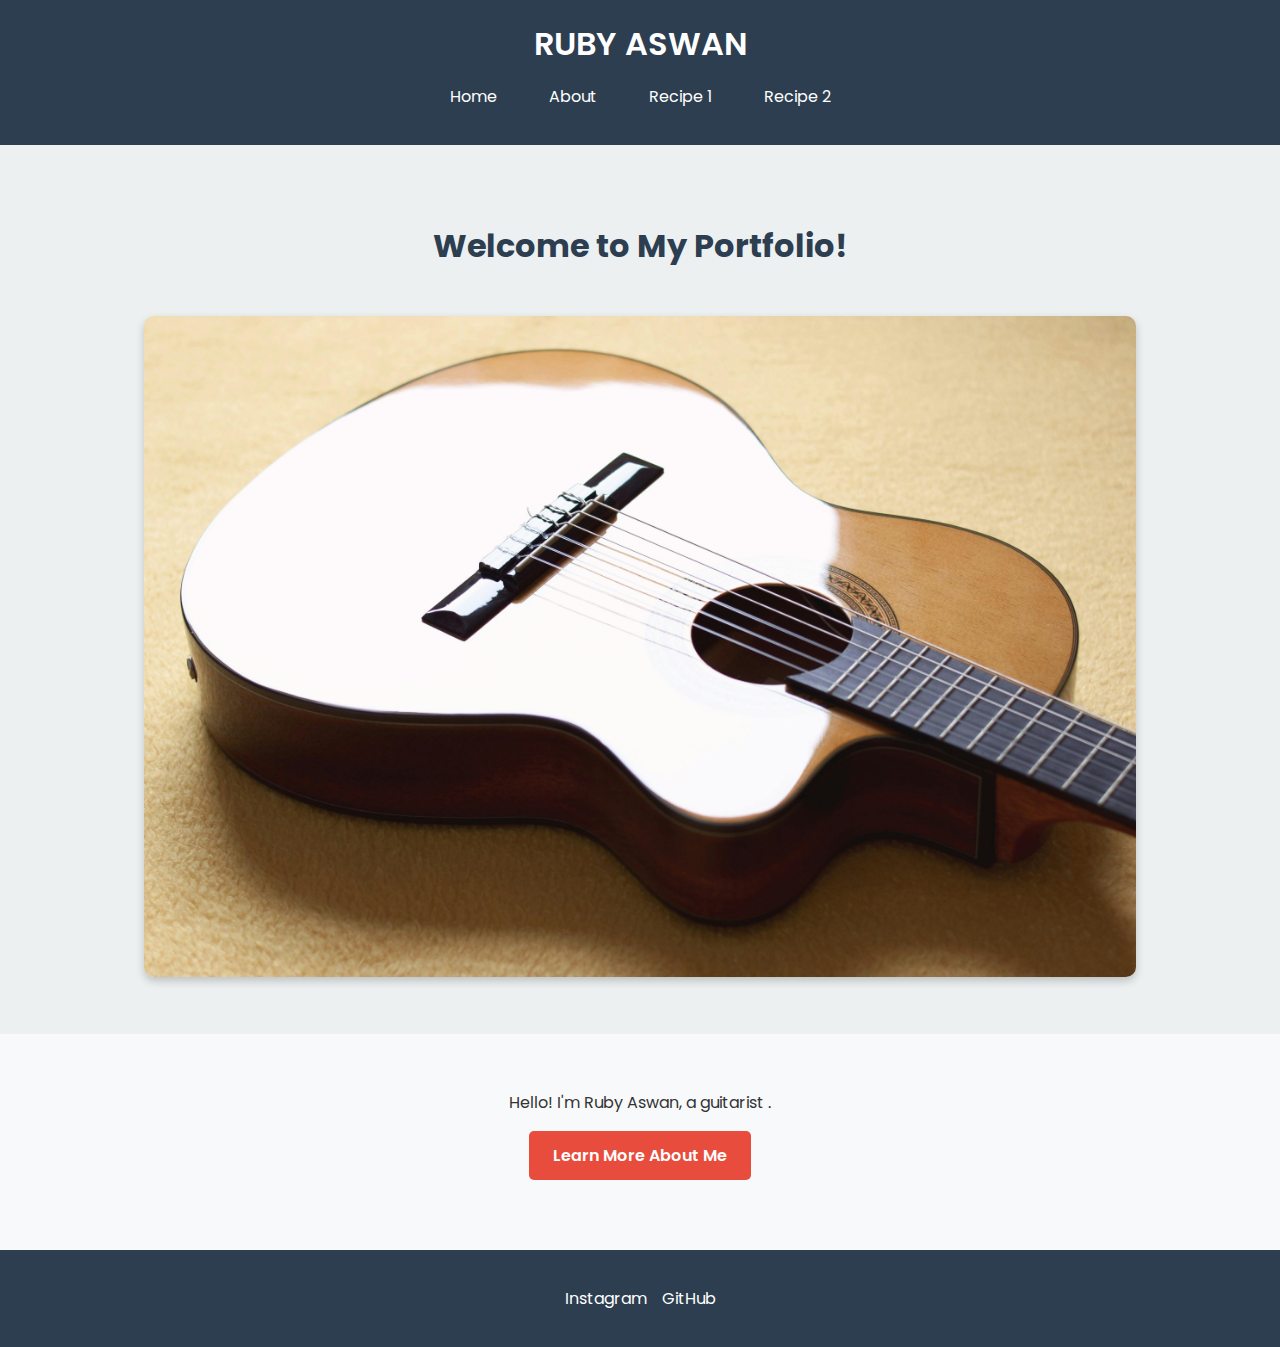
<file: index.html>
<!DOCTYPE html>
<html lang="en">
<head>
    <meta charset="UTF-8">
    <meta name="viewport" content="width=device-width, initial-scale=1.0">
    <title>My Portfolio</title>
    <link rel="stylesheet" href="CSS\style2.css" />
</head>
<body>
    <header>
        <h1>RUBY ASWAN</h1>
        <nav>
            <ul>
                <li><a href="index.html">Home</a></li>
                <li><a href="about.html">About</a></li>
                <li><a href="recipe1.html">Recipe 1</a></li>
                <li><a href="recipe2.html">Recipe 2</a></li>
            </ul>
        </nav>
    </header>
    <main>
        <section class="hero">
            <h2>Welcome to My Portfolio!</h2>
            <img src="images\acoustic.jpg" alt="Professional Photo">
        </section>
        <section class="introduction">
            <p>Hello! I'm Ruby Aswan, a guitarist .</p>
            <a href="about.html" class="cta-button">Learn More About Me</a>
        </section>
    </main>
    <footer>
      <div>
        <ul>
            <li><a href="https://www.instagram.com/forever_ruby">Instagram</a></li>
            <li><a href="https://github.com/RUBY67-star">GitHub</a></li>
        </ul>
      </div>
    </footer>
</body>
</html>
</file>
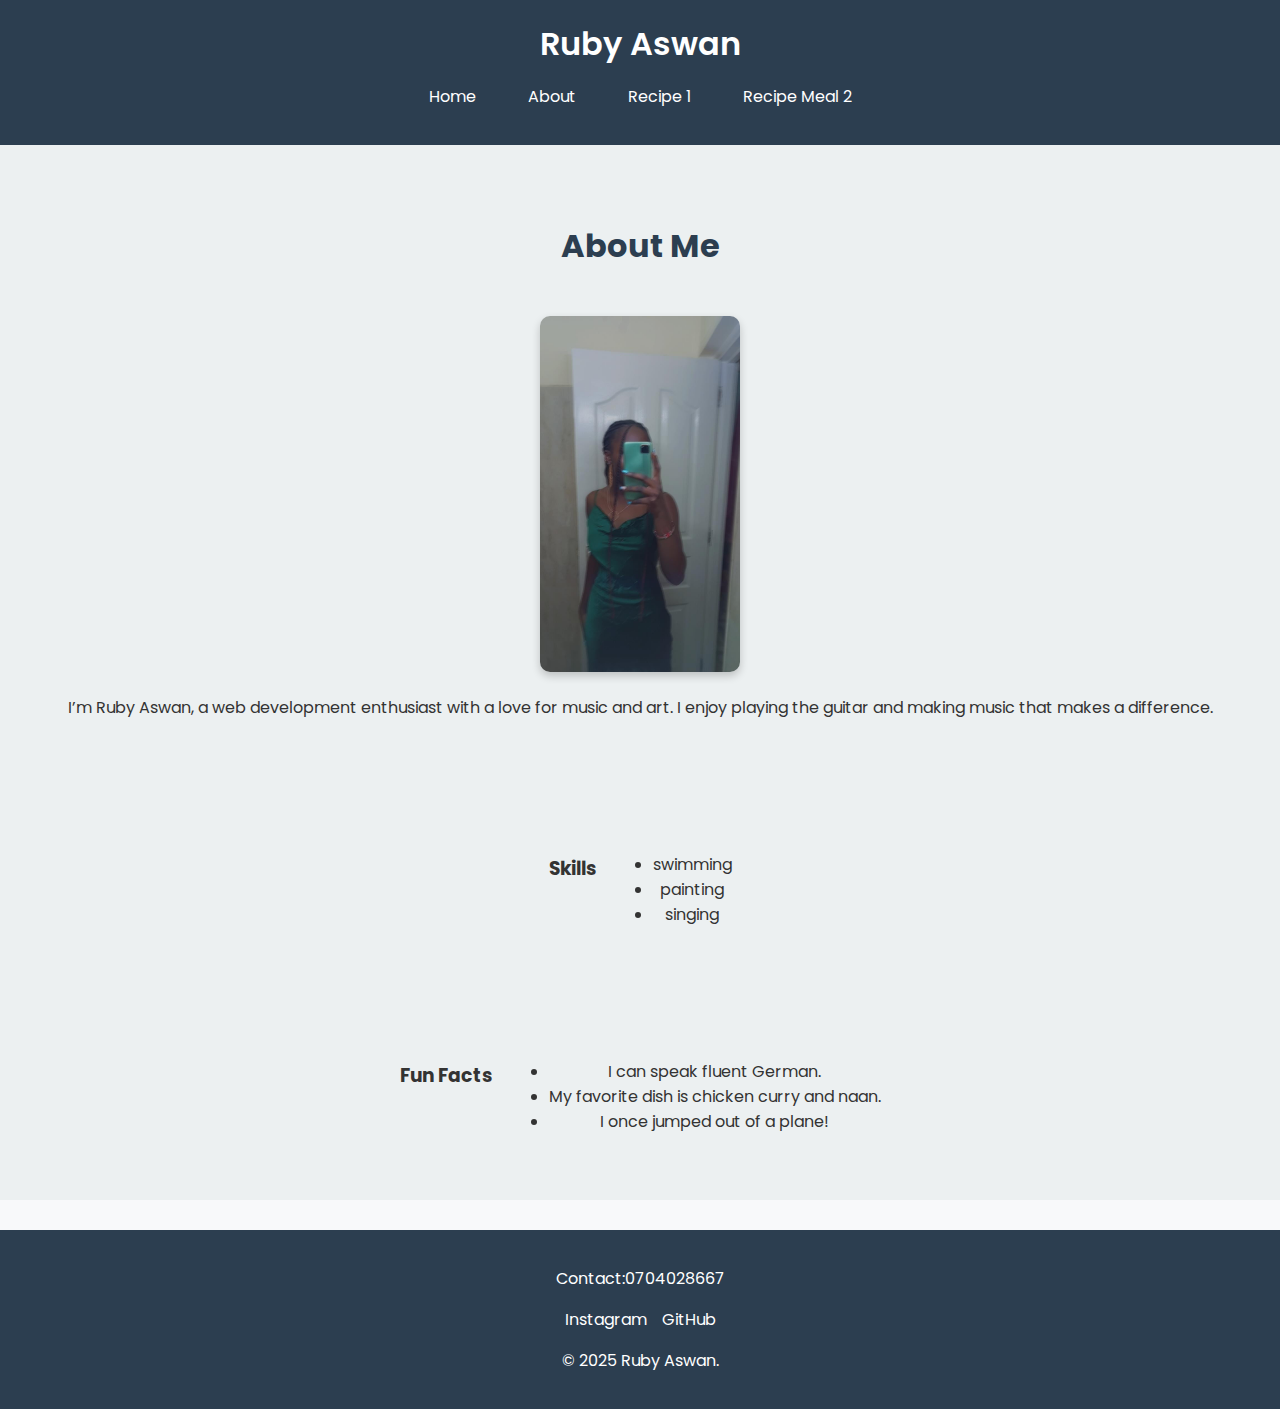
<file: about.html>
<!DOCTYPE html>
<html lang="en">
<head>
    <meta charset="UTF-8">
    <meta name="viewport" content="width=device-width, initial-scale=1.0">
    <link rel="stylesheet" href="CSS\style2.css">
    <title>About Me - My Portfolio</title>
</head>
<body>
    <!-- Header with navigation -->
    <header>
        <h1>Ruby Aswan</h1>
        <nav>
            <ul>
                <li><a href="index.html">Home</a></li>
                <li><a href="about.html">About</a></li>
                <li><a href="recipe1.html">Recipe 1</a></li>
                <li><a href="recipe2.html">Recipe Meal 2</a></li>
            </ul>
        </nav>
    </header>

    <!-- Profile Photo and Biography -->
    <section class="hero">
        <h2>About Me</h2>
        <img src="images\IMG_20221222_183303_573.jpg" alt="A photo of me" width="200">
        <p>I’m Ruby Aswan, a web development enthusiast with a love for music and art. I enjoy playing the guitar and making music that makes a difference.</p>
    </section>

    <!-- Skills List -->
    <section class="hero about_nav"">
        <h3>Skills</h3>
        <ul>
            <li>swimming</li>
            <li>painting</li>
            <li>singing</li>
        </ul>
    </section>

    <!-- Fun Facts -->
    <section class="hero about_nav"">
        <h3>Fun Facts</h3>
        <ul>
            <li>I can speak fluent German.</li>
            <li>My favorite dish is chicken curry and naan.</li>
            <li>I once jumped out of a plane!</li>
        </ul>
    </section>

    <!-- Footer -->
    <footer>
        <p>Contact:0704028667
        <ul>
            <li><a href="https://www.instagram.com/forever_ruby">Instagram</a></li>
            <li><a href="https://github.com/RUBY67-star">GitHub</a></li>
        </ul>
        <p>&copy; 2025 Ruby Aswan.</p>
    </footer>
</body>
</html>
</file>
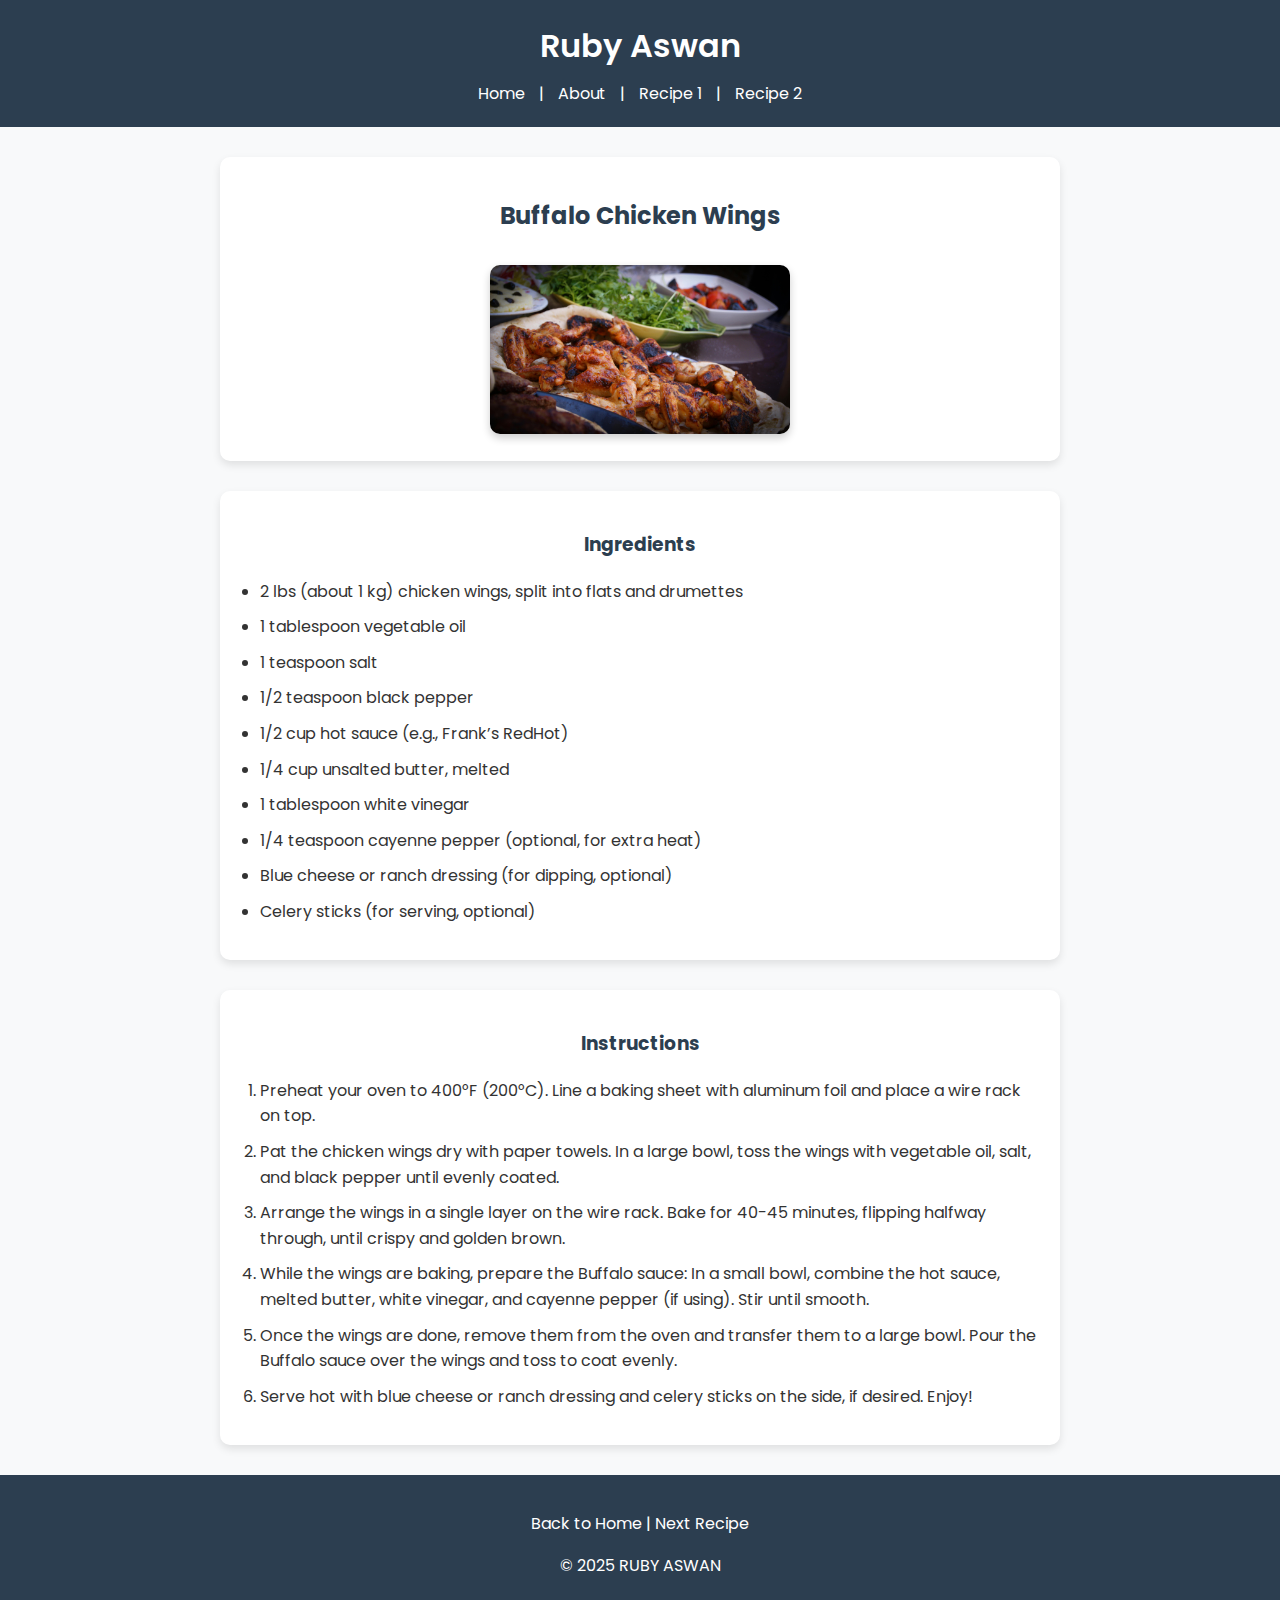
<file: recipe1.html>
<!DOCTYPE html>
<html lang="en">
<head>
    <meta charset="UTF-8">
    <meta name="viewport" content="width=device-width, initial-scale=1.0">
    <title>Recipe 1 - Buffalo Chicken Wings - My Portfolio</title>
    <link rel="stylesheet" href="CSS\style3.css">
</head>
<body>
    <!-- Header with navigation -->
    <header>
        <h1>Ruby Aswan</h1>
        <nav>
            <a href="index.html">Home</a> |
            <a href="about.html">About</a> |
            <a href="recipe1.html">Recipe 1</a> |
            <a href="recipe2.html">Recipe 2</a>
        </nav>
    </header>

    <!-- Meal Title and Image -->
    <section>
        <h2>Buffalo Chicken Wings</h2>
        <img src="images\wings.html.jpg" alt="A photo of Buffalo Chicken Wings" width="300">
    </section>

    <!-- Ingredients -->
    <section>
        <h3>Ingredients</h3>
        <ul>
            <li>2 lbs (about 1 kg) chicken wings, split into flats and drumettes</li>
            <li>1 tablespoon vegetable oil</li>
            <li>1 teaspoon salt</li>
            <li>1/2 teaspoon black pepper</li>
            <li>1/2 cup hot sauce (e.g., Frank’s RedHot)</li>
            <li>1/4 cup unsalted butter, melted</li>
            <li>1 tablespoon white vinegar</li>
            <li>1/4 teaspoon cayenne pepper (optional, for extra heat)</li>
            <li>Blue cheese or ranch dressing (for dipping, optional)</li>
            <li>Celery sticks (for serving, optional)</li>
        </ul>
    </section>

    <!-- Instructions -->
    <section>
        <h3>Instructions</h3>
        <ol>
            <li>Preheat your oven to 400°F (200°C). Line a baking sheet with aluminum foil and place a wire rack on top.</li>
            <li>Pat the chicken wings dry with paper towels. In a large bowl, toss the wings with vegetable oil, salt, and black pepper until evenly coated.</li>
            <li>Arrange the wings in a single layer on the wire rack. Bake for 40-45 minutes, flipping halfway through, until crispy and golden brown.</li>
            <li>While the wings are baking, prepare the Buffalo sauce: In a small bowl, combine the hot sauce, melted butter, white vinegar, and cayenne pepper (if using). Stir until smooth.</li>
            <li>Once the wings are done, remove them from the oven and transfer them to a large bowl. Pour the Buffalo sauce over the wings and toss to coat evenly.</li>
            <li>Serve hot with blue cheese or ranch dressing and celery sticks on the side, if desired. Enjoy!</li>
        </ol>
    </section>
    <footer>
        <p><a href="index.html">Back to Home</a> | <a href="recipe2.html">Next Recipe</a></p>
        <p>© 2025  RUBY ASWAN</p>
    </footer>
</body>
</html>
</file>
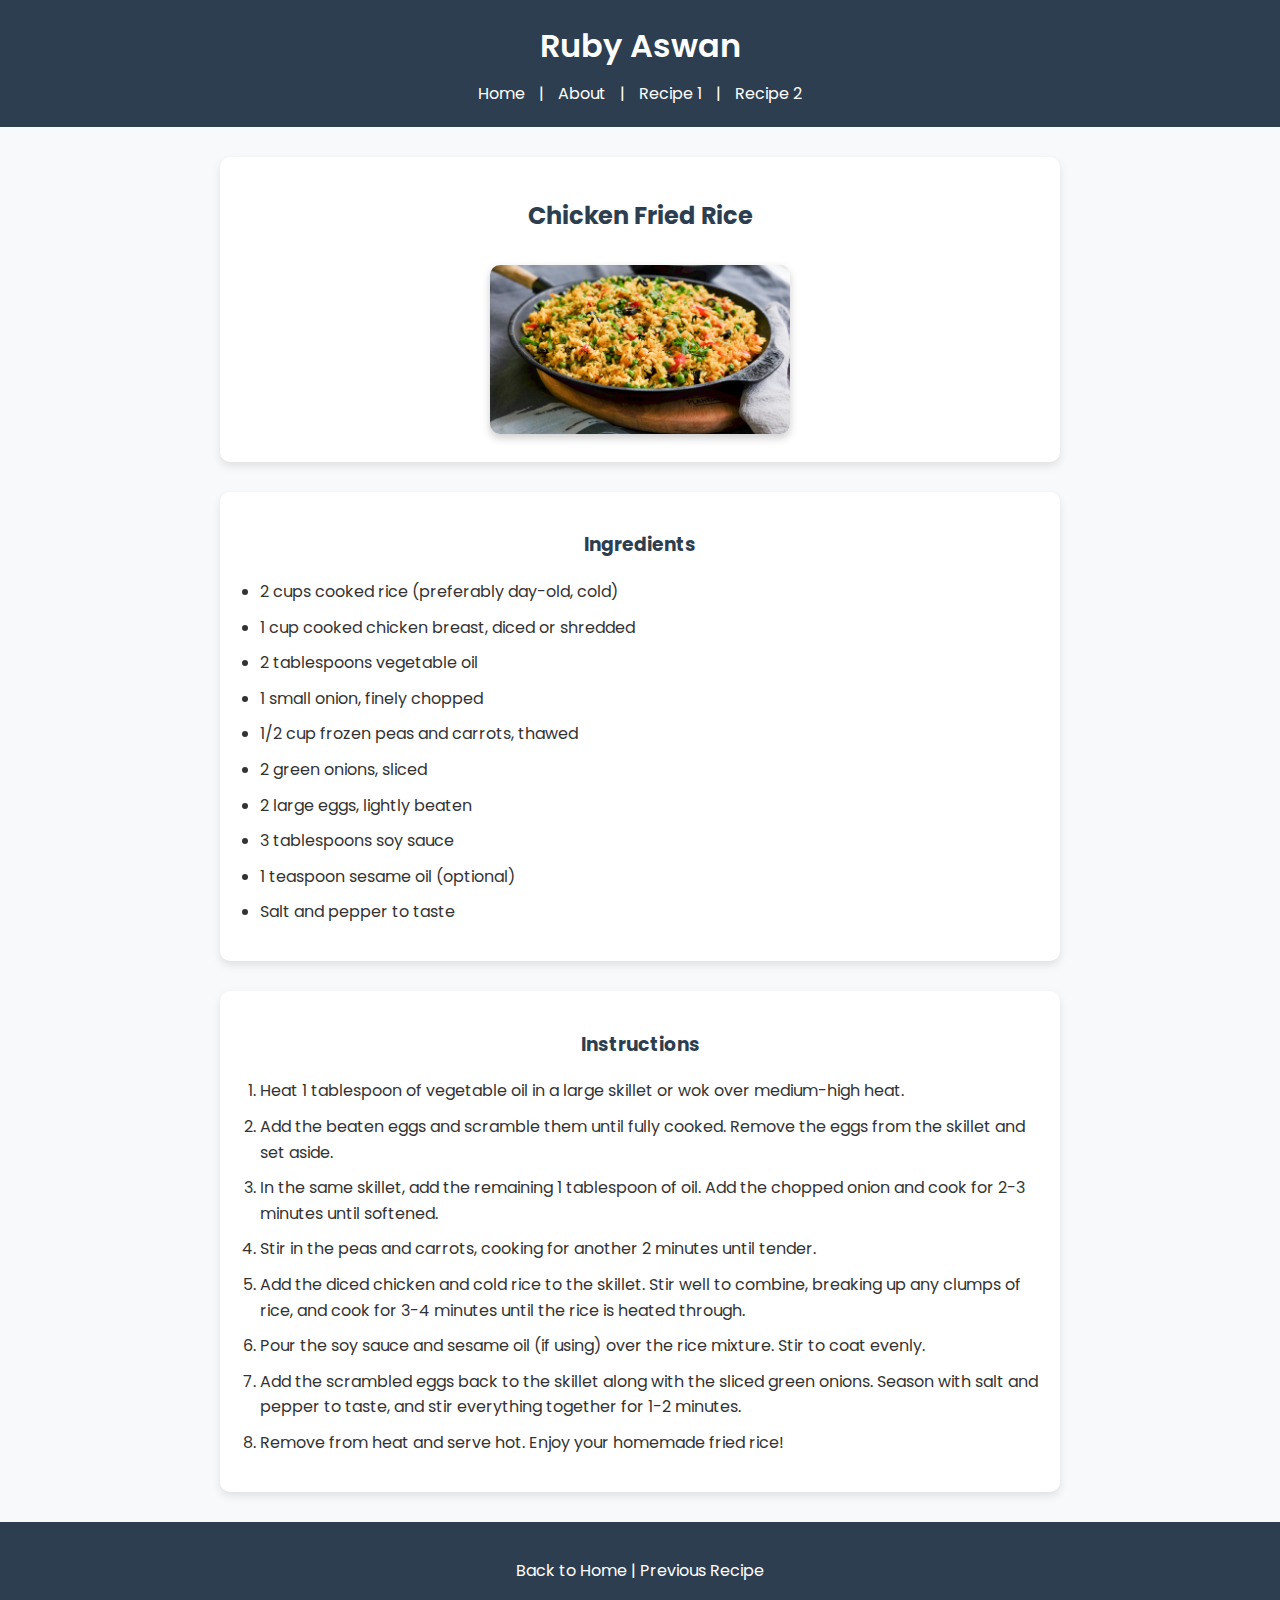
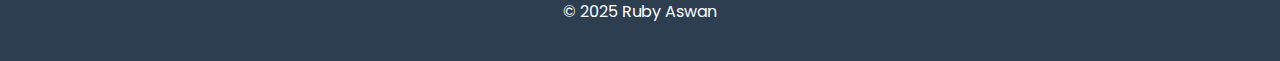
<file: recipe2.html>
<!DOCTYPE html>
<html lang="en">
<head>
    <meta charset="UTF-8">
    <meta name="viewport" content="width=device-width, initial-scale=1.0">
    <link rel="stylesheet" href="CSS\style3.css">
    <title>Recipe 2 - Chicken Fried Rice - My Portfolio</title>
</head>
<body>
    <!-- Header with navigation -->
    <header>
        <h1>Ruby Aswan</h1>
        <nav>
            <a href="index.html">Home</a> |
            <a href="about.html">About</a> |
            <a href="recipe1.html">Recipe 1</a> |
            <a href="recipe2.html">Recipe 2</a>
        </nav>
    </header>

    <!-- Meal Title and Image -->
    <section>
        <h2>Chicken Fried Rice</h2>
        <img src="images\friedrice.jpg" alt="A photo of Chicken Fried Rice" width="300">
    </section>

    <!-- Ingredients -->
    <section>
        <h3>Ingredients</h3>
        <ul>
            <li>2 cups cooked rice (preferably day-old, cold)</li>
            <li>1 cup cooked chicken breast, diced or shredded</li>
            <li>2 tablespoons vegetable oil</li>
            <li>1 small onion, finely chopped</li>
            <li>1/2 cup frozen peas and carrots, thawed</li>
            <li>2 green onions, sliced</li>
            <li>2 large eggs, lightly beaten</li>
            <li>3 tablespoons soy sauce</li>
            <li>1 teaspoon sesame oil (optional)</li>
            <li>Salt and pepper to taste</li>
        </ul>
    </section>

    <!-- Instructions -->
    <section>
        <h3>Instructions</h3>
        <ol>
            <li>Heat 1 tablespoon of vegetable oil in a large skillet or wok over medium-high heat.</li>
            <li>Add the beaten eggs and scramble them until fully cooked. Remove the eggs from the skillet and set aside.</li>
            <li>In the same skillet, add the remaining 1 tablespoon of oil. Add the chopped onion and cook for 2-3 minutes until softened.</li>
            <li>Stir in the peas and carrots, cooking for another 2 minutes until tender.</li>
            <li>Add the diced chicken and cold rice to the skillet. Stir well to combine, breaking up any clumps of rice, and cook for 3-4 minutes until the rice is heated through.</li>
            <li>Pour the soy sauce and sesame oil (if using) over the rice mixture. Stir to coat evenly.</li>
            <li>Add the scrambled eggs back to the skillet along with the sliced green onions. Season with salt and pepper to taste, and stir everything together for 1-2 minutes.</li>
            <li>Remove from heat and serve hot. Enjoy your homemade fried rice!</li>
        </ol>
    </section>

    <!-- Footer -->
    <footer>
        <p><a href="index.html">Back to Home</a> | <a href="recipe1.html">Previous Recipe</a></p>
        <p>© 2025 Ruby Aswan</p>
    </footer>
</body>
</html>
</file>
